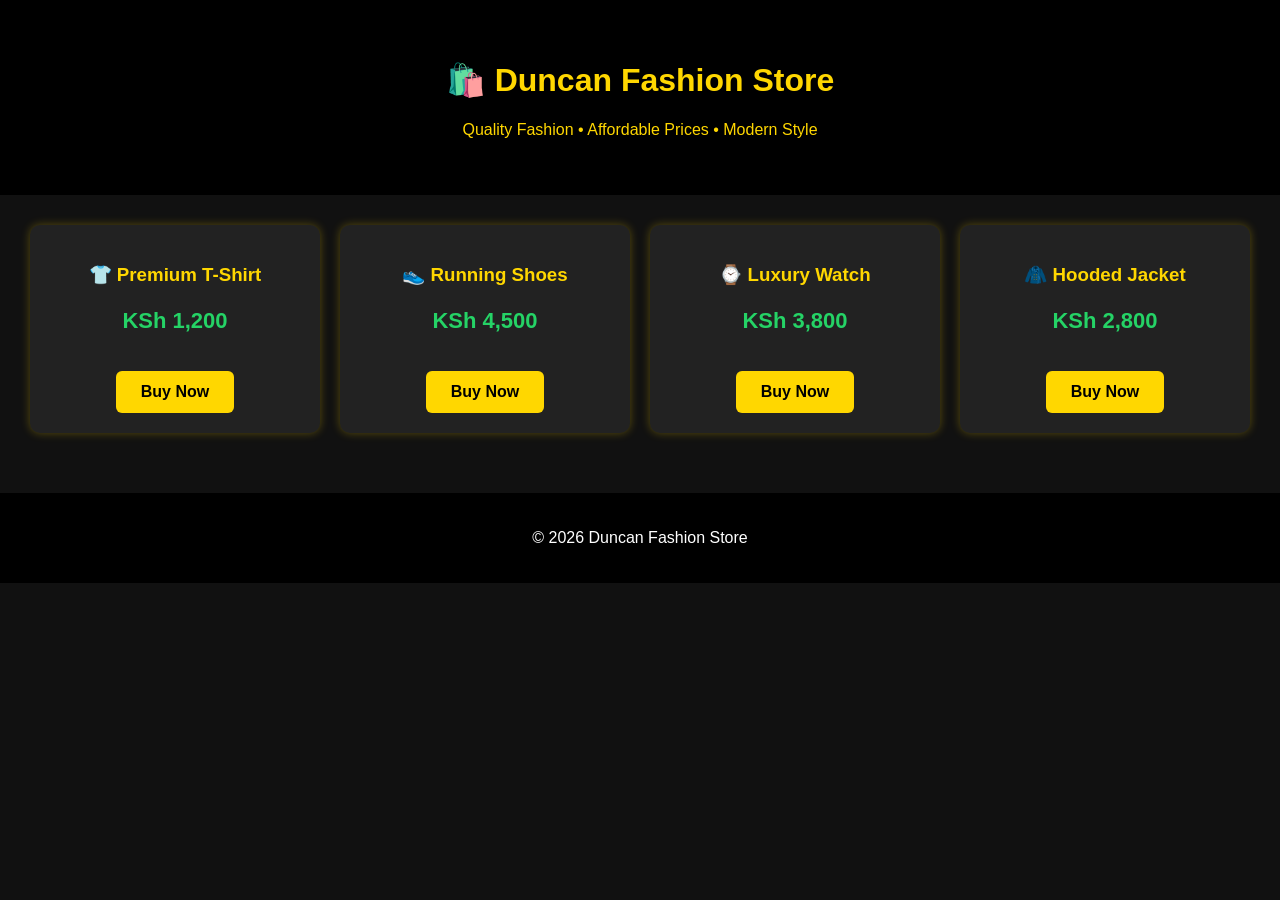
<file: fashion.html>
<!DOCTYPE html>
<html lang="en">
<head>
<meta charset="UTF-8">
<meta name="viewport" content="width=device-width, initial-scale=1.0">
<title>Duncan Fashion Store</title>

<style>
body{
    margin:0;
    font-family:Arial,sans-serif;
    background:#111;
    color:white;
    text-align:center;
}

header{
    background:#000;
    color:#FFD700;
    padding:40px;
}

.products{
    display:flex;
    flex-wrap:wrap;
    justify-content:center;
    gap:20px;
    padding:30px;
}

.card{
    background:#222;
    width:250px;
    padding:20px;
    border-radius:10px;
    box-shadow:0 0 10px rgba(255,215,0,0.3);
}

.card h3{
    color:#FFD700;
}

.price{
    font-size:22px;
    font-weight:bold;
    color:#25D366;
}

.button{
    display:inline-block;
    background:#FFD700;
    color:black;
    text-decoration:none;
    padding:12px 25px;
    border-radius:6px;
    font-weight:bold;
    margin-top:15px;
}

.button:hover{
    background:#FFC107;
}

footer{
    background:#000;
    padding:20px;
    margin-top:30px;
}
</style>

</head>

<body>

<header>

<h1>🛍️ Duncan Fashion Store</h1>

<p>Quality Fashion • Affordable Prices • Modern Style</p>

</header>

<section class="products">

<div class="card">
<h3>👕 Premium T-Shirt</h3>
<p class="price">KSh 1,200</p>
<a href="#" class="button">Buy Now</a>
</div>

<div class="card">
<h3>👟 Running Shoes</h3>
<p class="price">KSh 4,500</p>
<a href="#" class="button">Buy Now</a>
</div>

<div class="card">
<h3>⌚ Luxury Watch</h3>
<p class="price">KSh 3,800</p>
<a href="#" class="button">Buy Now</a>
</div>

<div class="card">
<h3>🧥 Hooded Jacket</h3>
<p class="price">KSh 2,800</p>
<a href="#" class="button">Buy Now</a>
</div>

</section>

<footer>

<p>© 2026 Duncan Fashion Store</p>

</footer>

</body>
</html>
</file>
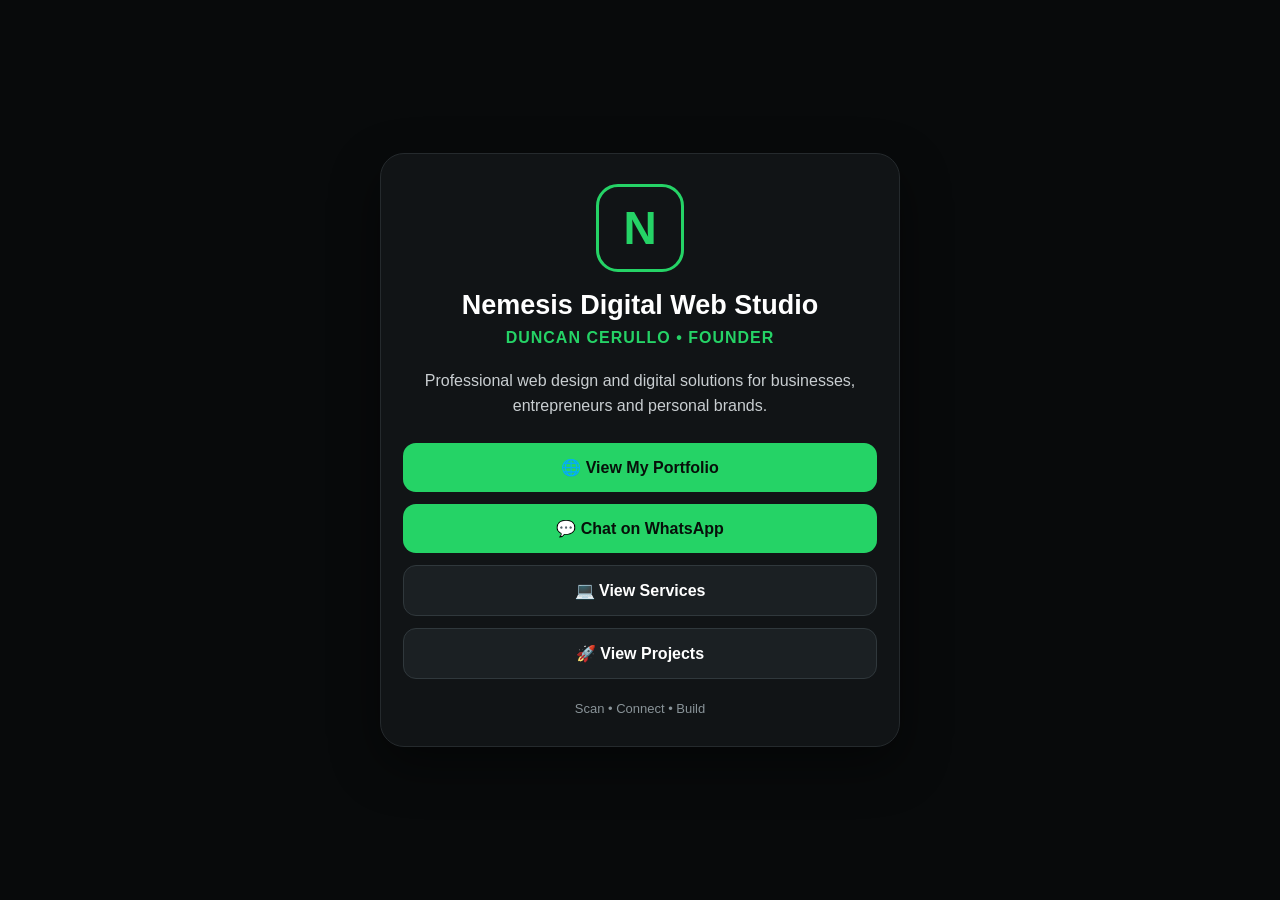
<file: nemesis-contact.html>
<!DOCTYPE html>
<html lang="en">
<head>
<meta charset="UTF-8">
<meta name="viewport" content="width=device-width, initial-scale=1.0">
<title>Nemesis Digital Web Studio | Duncan Cerullo</title>
<meta name="description" content="Nemesis Digital Web Studio — professional web design and digital solutions by founder Duncan Cerullo.">
<meta name="theme-color" content="#25D366">
<style>
*{box-sizing:border-box}
body{margin:0;font-family:Arial,sans-serif;background:#080a0b;color:#fff;min-height:100vh;display:flex;align-items:center;justify-content:center;padding:24px}
.card{width:100%;max-width:520px;background:#111416;border:1px solid #252a2d;border-radius:24px;padding:30px 22px;text-align:center;box-shadow:0 18px 50px rgba(0,0,0,.45)}
.logo{width:88px;height:88px;border:3px solid #25D366;border-radius:22px;margin:0 auto 18px;display:flex;align-items:center;justify-content:center;font-size:46px;font-weight:800;color:#25D366}
h1{margin:0;font-size:27px}
.role{margin:8px 0 22px;color:#25D366;font-weight:700;letter-spacing:1px}
p{color:#c9ced1;line-height:1.55}
.links{display:grid;gap:12px;margin-top:24px}
a{display:block;text-decoration:none;padding:15px 18px;border-radius:13px;font-weight:700}
.primary{background:#25D366;color:#07100a}
.secondary{background:#1b2023;color:#fff;border:1px solid #30383c}
.small{font-size:13px;color:#899398;margin-top:22px}
</style>
</head>
<body>
<main class="card">
<div class="logo">N</div>
<h1>Nemesis Digital Web Studio</h1>
<div class="role">DUNCAN CERULLO • FOUNDER</div>
<p>Professional web design and digital solutions for businesses, entrepreneurs and personal brands.</p>
<div class="links">
<a class="primary" href="https://duncancerullo2-pixel.github.io/duncan-portfolio/">🌐 View My Portfolio</a>
<a class="primary" href="https://wa.me/254115786763">💬 Chat on WhatsApp</a>
<a class="secondary" href="https://duncancerullo2-pixel.github.io/duncan-portfolio/#services">💻 View Services</a>
<a class="secondary" href="https://duncancerullo2-pixel.github.io/duncan-portfolio/#projects">🚀 View Projects</a>
</div>
<div class="small">Scan • Connect • Build</div>
</main>
</body>
</html>
</file>
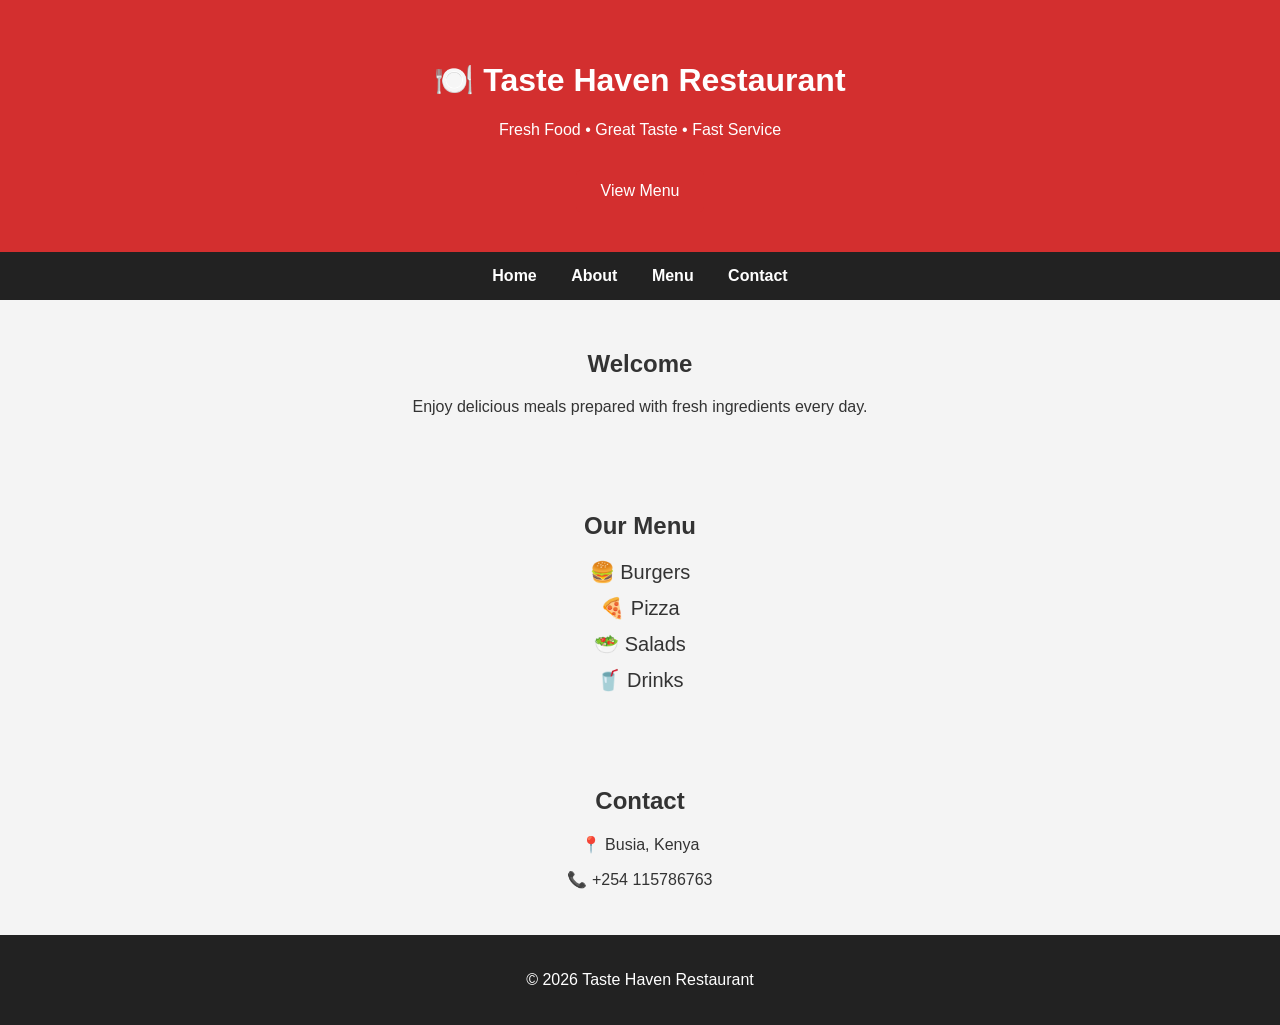
<file: restaurant.html>
<!DOCTYPE html>
<html lang="en">
<head>
<meta charset="UTF-8">
<meta name="viewport" content="width=device-width, initial-scale=1.0">
<title>Taste Haven Restaurant</title>

<style>
body{
    margin:0;
    font-family:Arial,sans-serif;
    background:#f4f4f4;
    color:#333;
}

header{
    background:#d32f2f;
    color:white;
    text-align:center;
    padding:40px;
}

nav{
    background:#222;
    text-align:center;
    padding:15px;
}

nav a{
    color:white;
    text-decoration:none;
    margin:15px;
    font-weight:bold;
}

section{
    padding:30px;
    text-align:center;
}

.button{
    display:inline-block;
    background:#d32f2f;
    color:white;
    padding:12px 25px;
    text-decoration:none;
    border-radius:5px;
    margin-top:15px;
}

.menu{
    list-style:none;
    padding:0;
}

.menu li{
    font-size:20px;
    margin:12px;
}

footer{
    background:#222;
    color:white;
    text-align:center;
    padding:20px;
}
</style>

</head>

<body>

<header>
<h1>🍽️ Taste Haven Restaurant</h1>
<p>Fresh Food • Great Taste • Fast Service</p>

<a class="button" href="#">View Menu</a>
</header>

<nav>
<a href="#">Home</a>
<a href="#">About</a>
<a href="#">Menu</a>
<a href="#">Contact</a>
</nav>

<section>

<h2>Welcome</h2>

<p>Enjoy delicious meals prepared with fresh ingredients every day.</p>

</section>

<section>

<h2>Our Menu</h2>

<ul class="menu">
<li>🍔 Burgers</li>
<li>🍕 Pizza</li>
<li>🥗 Salads</li>
<li>🥤 Drinks</li>
</ul>

</section>

<section>

<h2>Contact</h2>

<p>📍 Busia, Kenya</p>
<p>📞 +254 115786763</p>

</section>

<footer>

<p>© 2026 Taste Haven Restaurant</p>

</footer>

</body>
</html>
</file>
